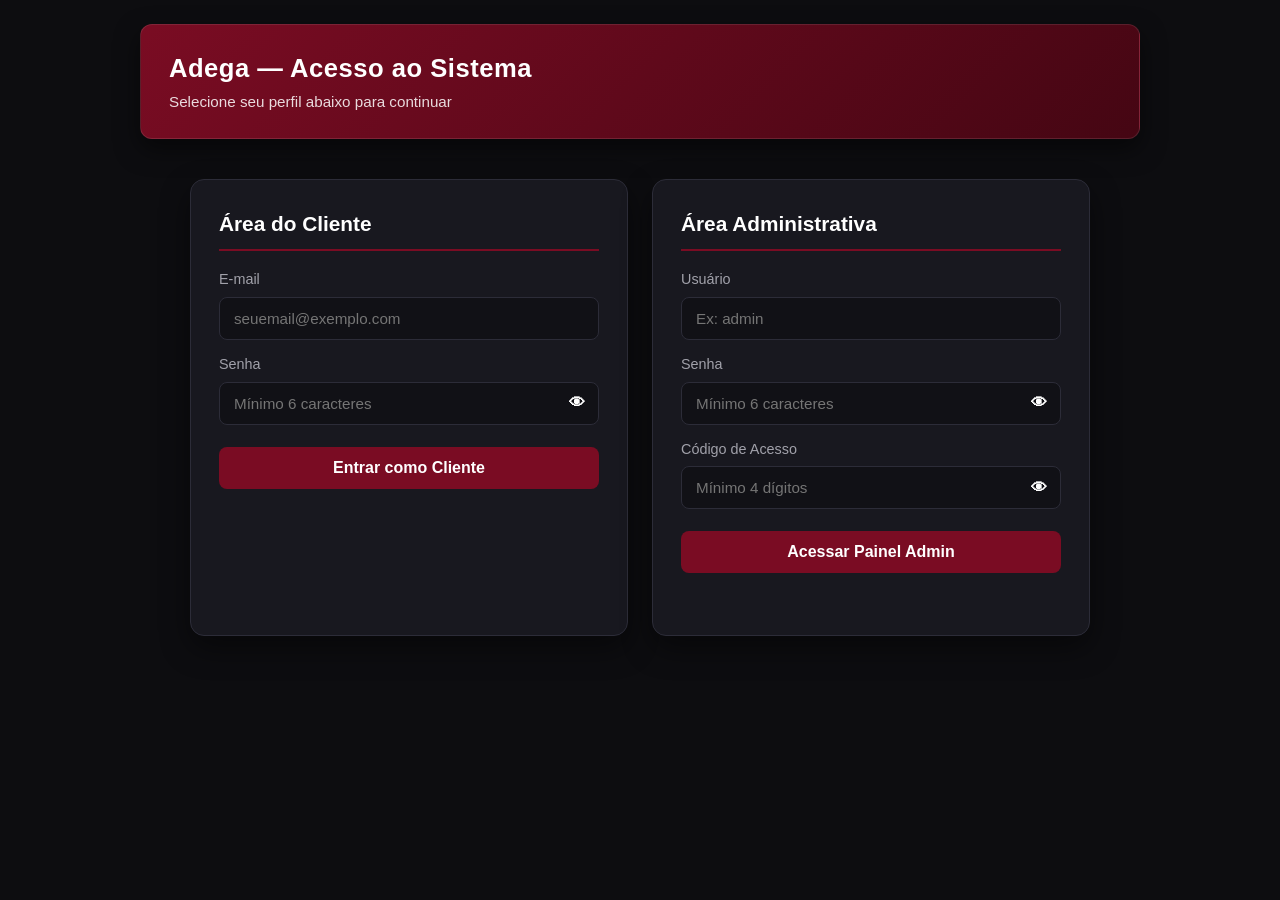
<file: index.html>
<!DOCTYPE html>
<html lang="pt-BR">
<head>
  <meta charset="UTF-8">
  <meta name="viewport" content="width=device-width, initial-scale=1.0">
  <title>Acesso ao Sistema - Adega</title>
  <link rel="stylesheet" href="style.css?v=2">
</head>
<body>
  <main>
    <header>
      <div>
        <h1>Adega — Acesso ao Sistema</h1>
        <p>Selecione seu perfil abaixo para continuar</p>
      </div>
    </header>

    <div class="login-wrapper">
      <!-- Formulário de Login do Cliente -->
      <form id="formCliente">
        <h2>Área do Cliente</h2>

        <label for="emailCliente">E-mail</label>
        <input type="email" id="emailCliente" placeholder="seuemail@exemplo.com" required>

        <label for="senhaCliente">Senha</label>
        <div class="campo-senha">
          <input type="password" id="senhaCliente" placeholder="Mínimo 6 caracteres" required>
          <button type="button" class="mostrar-senha" data-input="senhaCliente" title="Mostrar/ocultar senha">👁</button>
        </div>

        <button type="submit">Entrar como Cliente</button>
        <div id="mensagemCliente" class="mensagem"></div>
      </form>

      <!-- Formulário de Login do Administrador -->
      <form id="formAdmin">
        <h2>Área Administrativa</h2>

        <label for="usuarioAdmin">Usuário</label>
        <input type="text" id="usuarioAdmin" placeholder="Ex: admin" required>

        <label for="senhaAdmin">Senha</label>
        <div class="campo-senha">
          <input type="password" id="senhaAdmin" placeholder="Mínimo 6 caracteres" required>
          <button type="button" class="mostrar-senha" data-input="senhaAdmin" title="Mostrar/ocultar senha">👁</button>
        </div>

        <label for="codigoAdmin">Código de Acesso</label>
        <div class="campo-senha">
          <input type="password" id="codigoAdmin" placeholder="Mínimo 4 dígitos" required>
          <button type="button" class="mostrar-senha" data-input="codigoAdmin" title="Mostrar/ocultar código">👁</button>
        </div>

        <button type="submit">Acessar Painel Admin</button>
        <div id="mensagemAdmin" class="mensagem"></div>
      </form>
    </div>
  </main>

  <script src="script.js?v=2"></script>
</body>
</html>
</file>
<file: style.css>
/* ===== RESET E VARIÁVEIS DO TEMA ADEGA ===== */
:root {
  --bg-principal: #0d0d10;
  --bg-card: #18181f;
  --bg-card-hover: #202029;
  --bg-input: #111116;
  --borda: #2c2c38;
  --vinho: #7a0c23;
  --vinho-hover: #9e112f;
  --dourado: #e2b04a;
  --texto-principal: #f4f4f6;
  --texto-secundario: #a1a1aa;
  --verde: #16a34a;
  --verde-hover: #15803d;
  --vermelho: #dc2626;
  --vermelho-hover: #b91c1c;
}

* {
  box-sizing: border-box;
  margin: 0;
  padding: 0;
  font-family: 'Segoe UI', Roboto, Helvetica, Arial, sans-serif;
}

body {
  background-color: var(--bg-principal);
  color: var(--texto-principal);
  min-height: 100vh;
  padding: 24px;
  line-height: 1.5;
}

/* ===== ESTILOS GERAIS DE CONTAINER E CABEÇALHO ===== */
.container, main {
  max-width: 1000px;
  margin: 0 auto;
}

header {
  background: linear-gradient(135deg, var(--vinho) 0%, #450613 100%);
  border: 1px solid rgba(255, 255, 255, 0.1);
  border-radius: 12px;
  padding: 24px 28px;
  margin-bottom: 24px;
  display: flex;
  justify-content: space-between;
  align-items: center;
  box-shadow: 0 10px 25px rgba(0, 0, 0, 0.5);
}

header h1 {
  font-size: 1.6rem;
  font-weight: 700;
  color: #ffffff;
  letter-spacing: 0.5px;
}

header p {
  color: rgba(255, 255, 255, 0.85);
  font-size: 0.95rem;
  margin-top: 4px;
}

/* ===== BOTÕES ===== */
button {
  background-color: var(--vinho);
  color: #ffffff;
  border: none;
  padding: 10px 18px;
  border-radius: 8px;
  font-size: 0.95rem;
  font-weight: 600;
  cursor: pointer;
  transition: all 0.2s ease;
}

button:hover {
  background-color: var(--vinho-hover);
  transform: translateY(-1px);
}

.btn-sair {
  background-color: rgba(0, 0, 0, 0.35);
  border: 1px solid rgba(255, 255, 255, 0.25);
}

.btn-sair:hover {
  background-color: var(--vermelho);
  border-color: var(--vermelho);
}

.btn-concluir, .btn-finalizar {
  background-color: var(--verde);
  width: 100%;
  margin-top: 16px;
  padding: 12px;
  font-size: 1rem;
}

.btn-concluir:hover, .btn-finalizar:hover {
  background-color: var(--verde-hover);
}

.btn-secundario {
  background-color: var(--bg-card);
  border: 1px solid var(--borda);
  color: var(--texto-principal);
}

.btn-secundario:hover {
  background-color: var(--bg-card-hover);
  border-color: var(--texto-secundario);
}

/* ===== TELA DE LOGIN (INDEX.HTML) ===== */
.login-wrapper, .auth-container, .container-login {
  display: flex;
  flex-wrap: wrap;
  gap: 24px;
  justify-content: center;
  align-items: stretch;
  max-width: 900px;
  margin: 40px auto;
}

form, .login-box, .card-login {
  background-color: var(--bg-card);
  border: 1px solid var(--borda);
  border-radius: 14px;
  padding: 28px;
  flex: 1 1 360px;
  box-shadow: 0 12px 30px rgba(0, 0, 0, 0.45);
}

form h2, .login-box h2 {
  color: #ffffff;
  margin-bottom: 18px;
  padding-bottom: 10px;
  border-bottom: 2px solid var(--vinho);
  font-size: 1.3rem;
}

label {
  display: block;
  margin-bottom: 6px;
  margin-top: 14px;
  color: var(--texto-secundario);
  font-size: 0.9rem;
  font-weight: 500;
}

input {
  width: 100%;
  padding: 12px 14px;
  background-color: var(--bg-input);
  border: 1px solid var(--borda);
  border-radius: 8px;
  color: #ffffff;
  font-size: 0.95rem;
  outline: none;
  transition: border-color 0.2s;
}

input:focus {
  border-color: var(--vinho-hover);
}

.campo-senha {
  position: relative;
  display: flex;
  align-items: center;
}

.mostrar-senha {
  position: absolute;
  right: 8px;
  background: transparent;
  padding: 6px;
  font-size: 1rem;
}

.mostrar-senha:hover {
  background: rgba(255, 255, 255, 0.08);
  transform: none;
}

form button[type="submit"] {
  width: 100%;
  margin-top: 22px;
  padding: 12px;
  font-size: 1rem;
}

.mensagem {
  margin-top: 14px;
  padding: 10px;
  border-radius: 8px;
  font-size: 0.9rem;
  text-align: center;
  font-weight: 500;
}

.mensagem.erro {
  background-color: rgba(220, 38, 38, 0.15);
  border: 1px solid var(--vermelho);
  color: #fca5a5;
}

.mensagem.sucesso {
  background-color: rgba(22, 163, 74, 0.15);
  border: 1px solid var(--verde);
  color: #86efac;
}

/* ===== CATÁLOGO E CARRINHO (CATALOGO.HTML) ===== */
.produtos {
  display: grid;
  grid-template-columns: repeat(auto-fit, minmax(220px, 1fr));
  gap: 18px;
  margin-bottom: 28px;
}

.card {
  background-color: var(--bg-card);
  border: 1px solid var(--borda);
  border-radius: 12px;
  padding: 20px;
  display: flex;
  flex-direction: column;
  justify-content: space-between;
  transition: transform 0.2s, border-color 0.2s;
}

.card:hover {
  transform: translateY(-3px);
  border-color: var(--vinho-hover);
}

.card h3 {
  font-size: 1.05rem;
  color: #ffffff;
  margin-bottom: 8px;
}

.card p {
  font-size: 1.2rem;
  font-weight: 700;
  color: var(--dourado);
  margin-bottom: 14px;
}

/* Aba de Pedidos (Carrinho) */
.carrinho {
  background-
</file>
